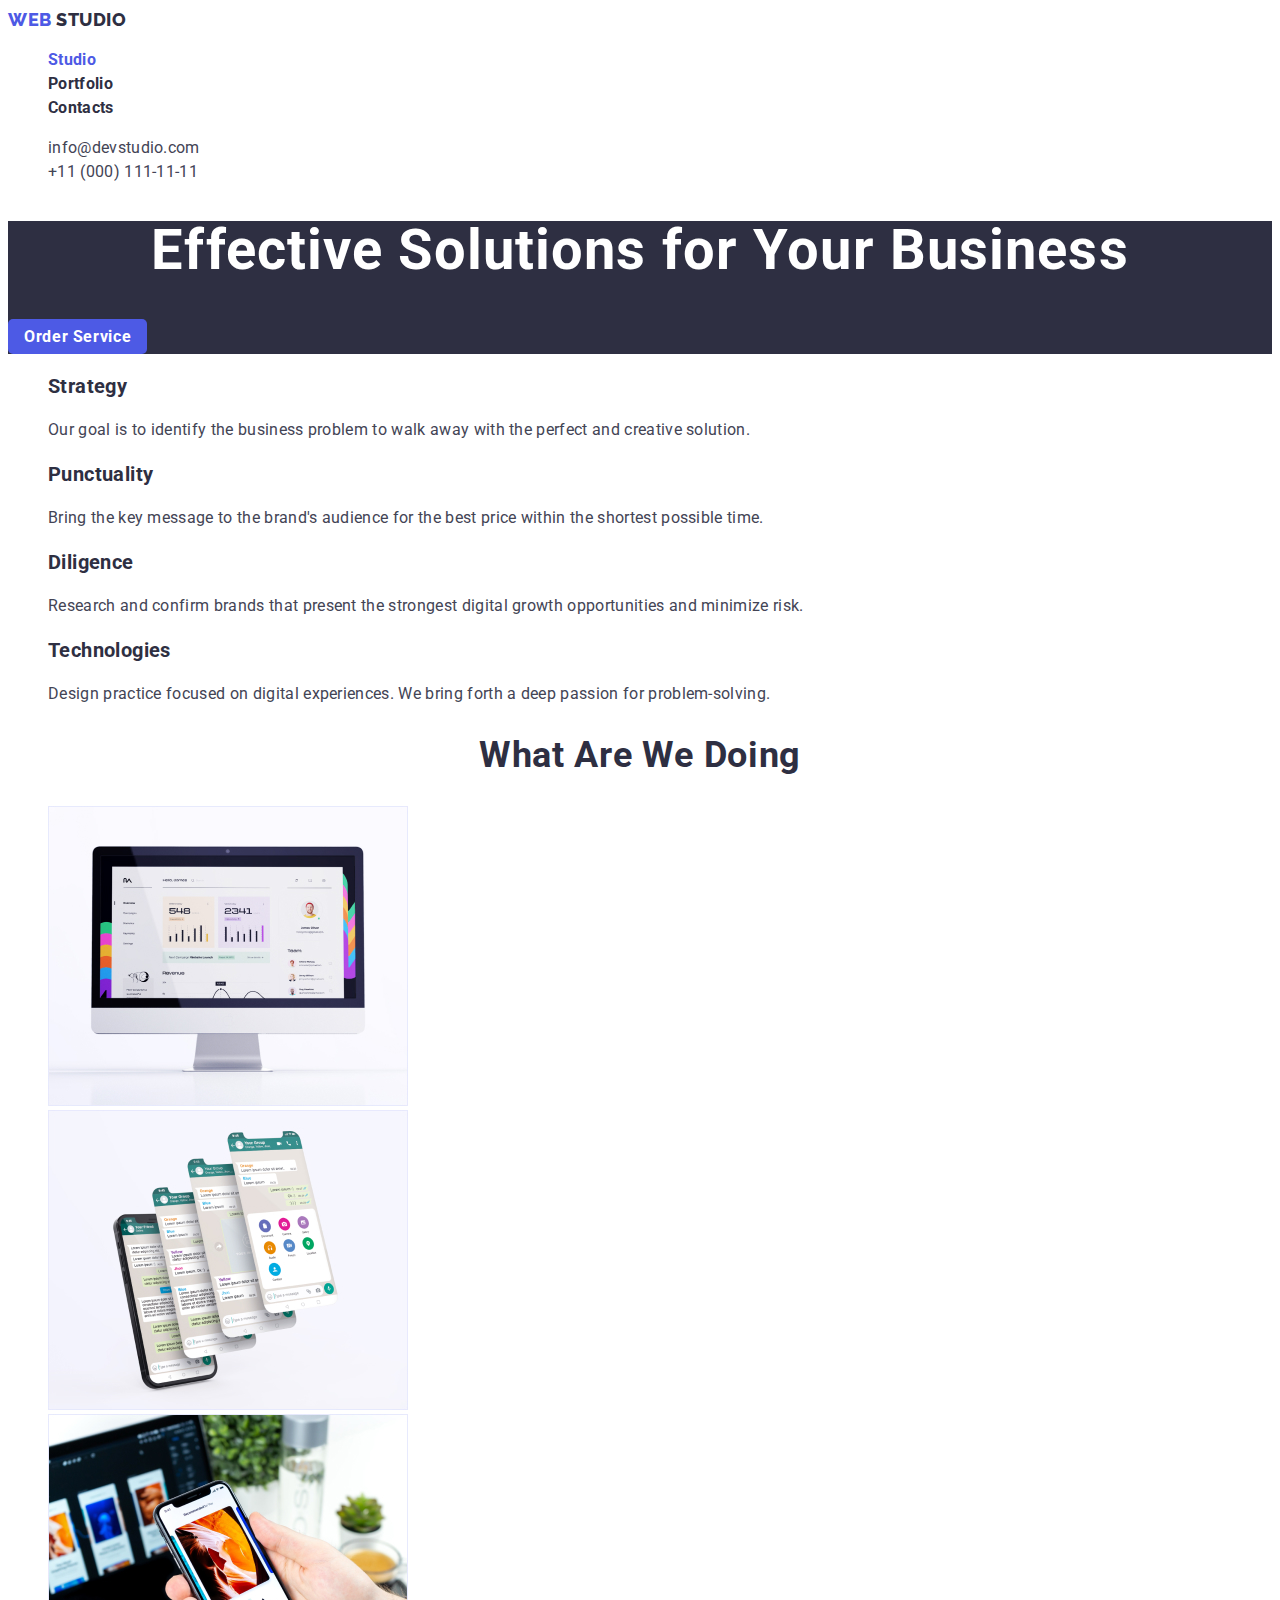
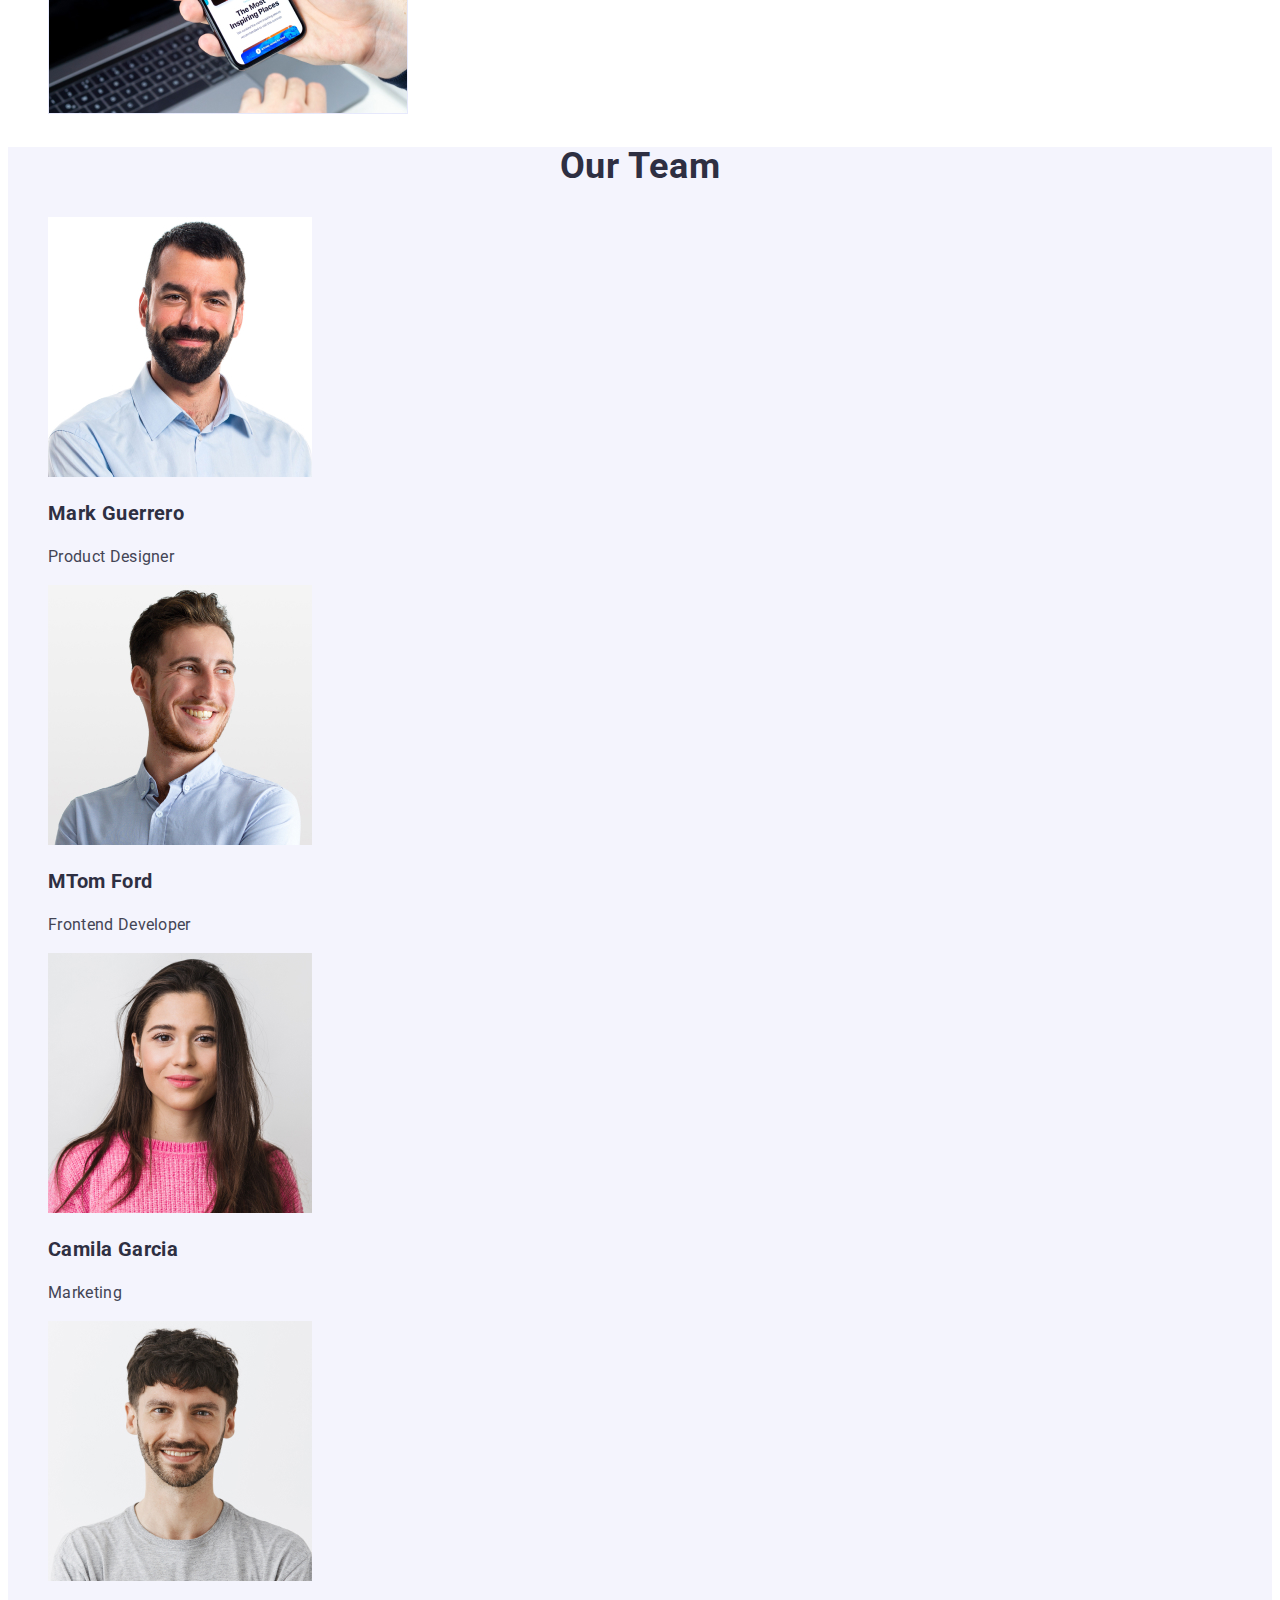
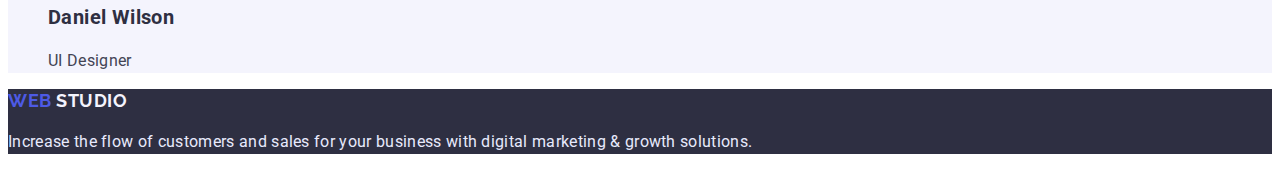
<file: index.html>
<!DOCTYPE html>
<html lang="en">
	<head>
		<meta charset="UTF-8" />
		<meta http-equiv="X-UA-Compatible" content="IE=edge" />
		<meta name="viewport" content="width=device-width, initial-scale=1.0" />
		<title>Web Studio</title>
		<link rel="preconnect" href="https://fonts.googleapis.com" />
		<link rel="preconnect" href="https://fonts.gstatic.com" crossorigin />
		<link
			href="https://fonts.googleapis.com/css2?family=Raleway:wght@800&family=Roboto:wght@400;500;700;900&display=swap"
			rel="stylesheet"
		/>
		<link rel="stylesheet" href="./css/styles.css" />
	</head>
	<body>
		<!-- Шапка страницы -->
		<header>
			<nav>
				<a class="logo" href="./index.html">
					<span class="logo-blue">web</span>
					studio
				</a>
				<!-- Навигация на другие страницы -->
				<ul class="site-nav list">
					<li><a href="./index.html" class="link-current">Studio</a></li>
					<li><a href="./portfolio.html" class="link">Portfolio</a></li>
					<li><a href="" class="link">Contacts</a></li>
				</ul>
			</nav>
			<!-- Контакты -->
			<ul class="auth-nav list">
				<li><a href="mailto:info@devstudio.com">info@devstudio.com</a></li>
				<li><a href="tel:+110001111111">+11 (000) 111-11-11</a></li>
			</ul>
		</header>
		<!-- Основная информация -->
		<main>
			<!-- Hero -->
			<section class="hero">
				<h1 class="hero-title">Effective Solutions for Your Business</h1>
				<button class="button" type="button">Order Service</button>
			</section>
			<section class="section">
				<h2 class="section-title-hidden">Our advantages</h2>
				<ul class="advantages-list list">
					<li>
						<h3 class="title">Strategy</h3>
						<p>Our goal is to identify the business problem to walk away with the perfect and creative solution.</p>
					</li>
					<li>
						<h3 class="title">Punctuality</h3>
						<p>Bring the key message to the brand's audience for the best price within the shortest possible time.</p>
					</li>
					<li>
						<h3 class="title">Diligence</h3>
						<p>
							Research and confirm brands that present the strongest digital growth opportunities and minimize risk.
						</p>
					</li>
					<li>
						<h3 class="title">Technologies</h3>
						<p>Design practice focused on digital experiences. We bring forth a deep passion for problem-solving.</p>
					</li>
				</ul>
			</section>
			<section class="section">
				<h2 class="section-title">What are we doing</h2>
				<ul class="list">
					<li><img src="./image/pc.jpg" alt="personal computer" width="360" /></li>
					<li><img src="./image/mob.jpg" alt="mobile phone" width="360" /></li>
					<li><img src="./image/handmob.jpg" alt="phone in hand" width="360" /></li>
				</ul>
			</section>
			<section class="section-secondary">
				<h2 class="section-title">Our Team</h2>
				<ul class="list">
					<li>
						<img src="./image/mark.jpg" alt="Mark Guerrero" width="264" />
						<h3 class="title">Mark Guerrero</h3>
						<p>Product Designer</p>
					</li>
					<li>
						<img src="./image/tom.jpg" alt="Tom Ford" width="264" />
						<h3 class="title">MTom Ford</h3>
						<p>Frontend Developer</p>
					</li>
					<li>
						<img src="./image/Camila.jpg" alt="Camila Garcia" width="264" />
						<h3 class="title">Camila Garcia</h3>
						<p>Marketing</p>
					</li>
					<li>
						<img src="./image/Daniel.jpg" alt="Daniel Wilson" width="264" />
						<h3 class="title">Daniel Wilson</h3>
						<p>UI Designer</p>
					</li>
				</ul>
			</section>
		</main>
		<footer class="footer">
			<a class="logo" href="./index.html">
				<span class="logo-blue">web</span>
				studio
			</a>
			<p class="text">
				Increase the flow of customers and sales for your business with digital marketing & growth solutions.
			</p>
		</footer>
	</body>
</html>
</file>
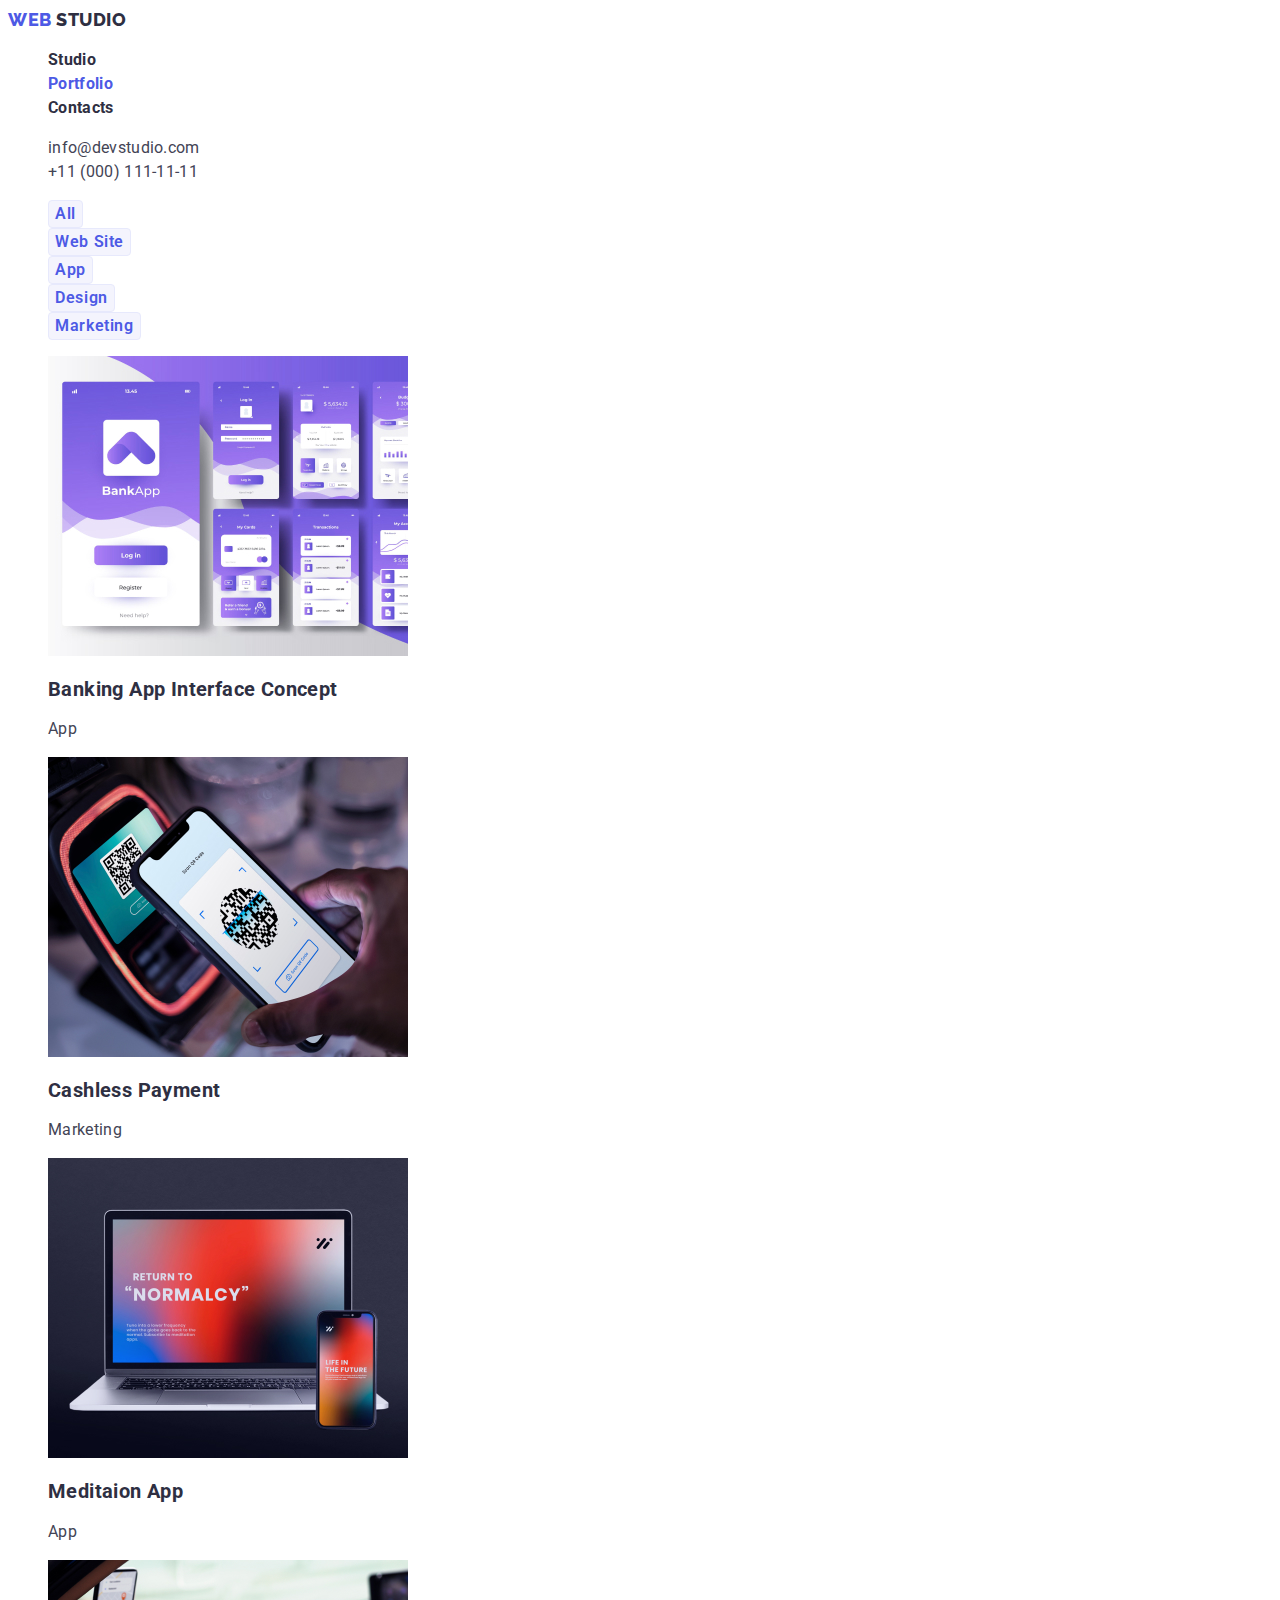
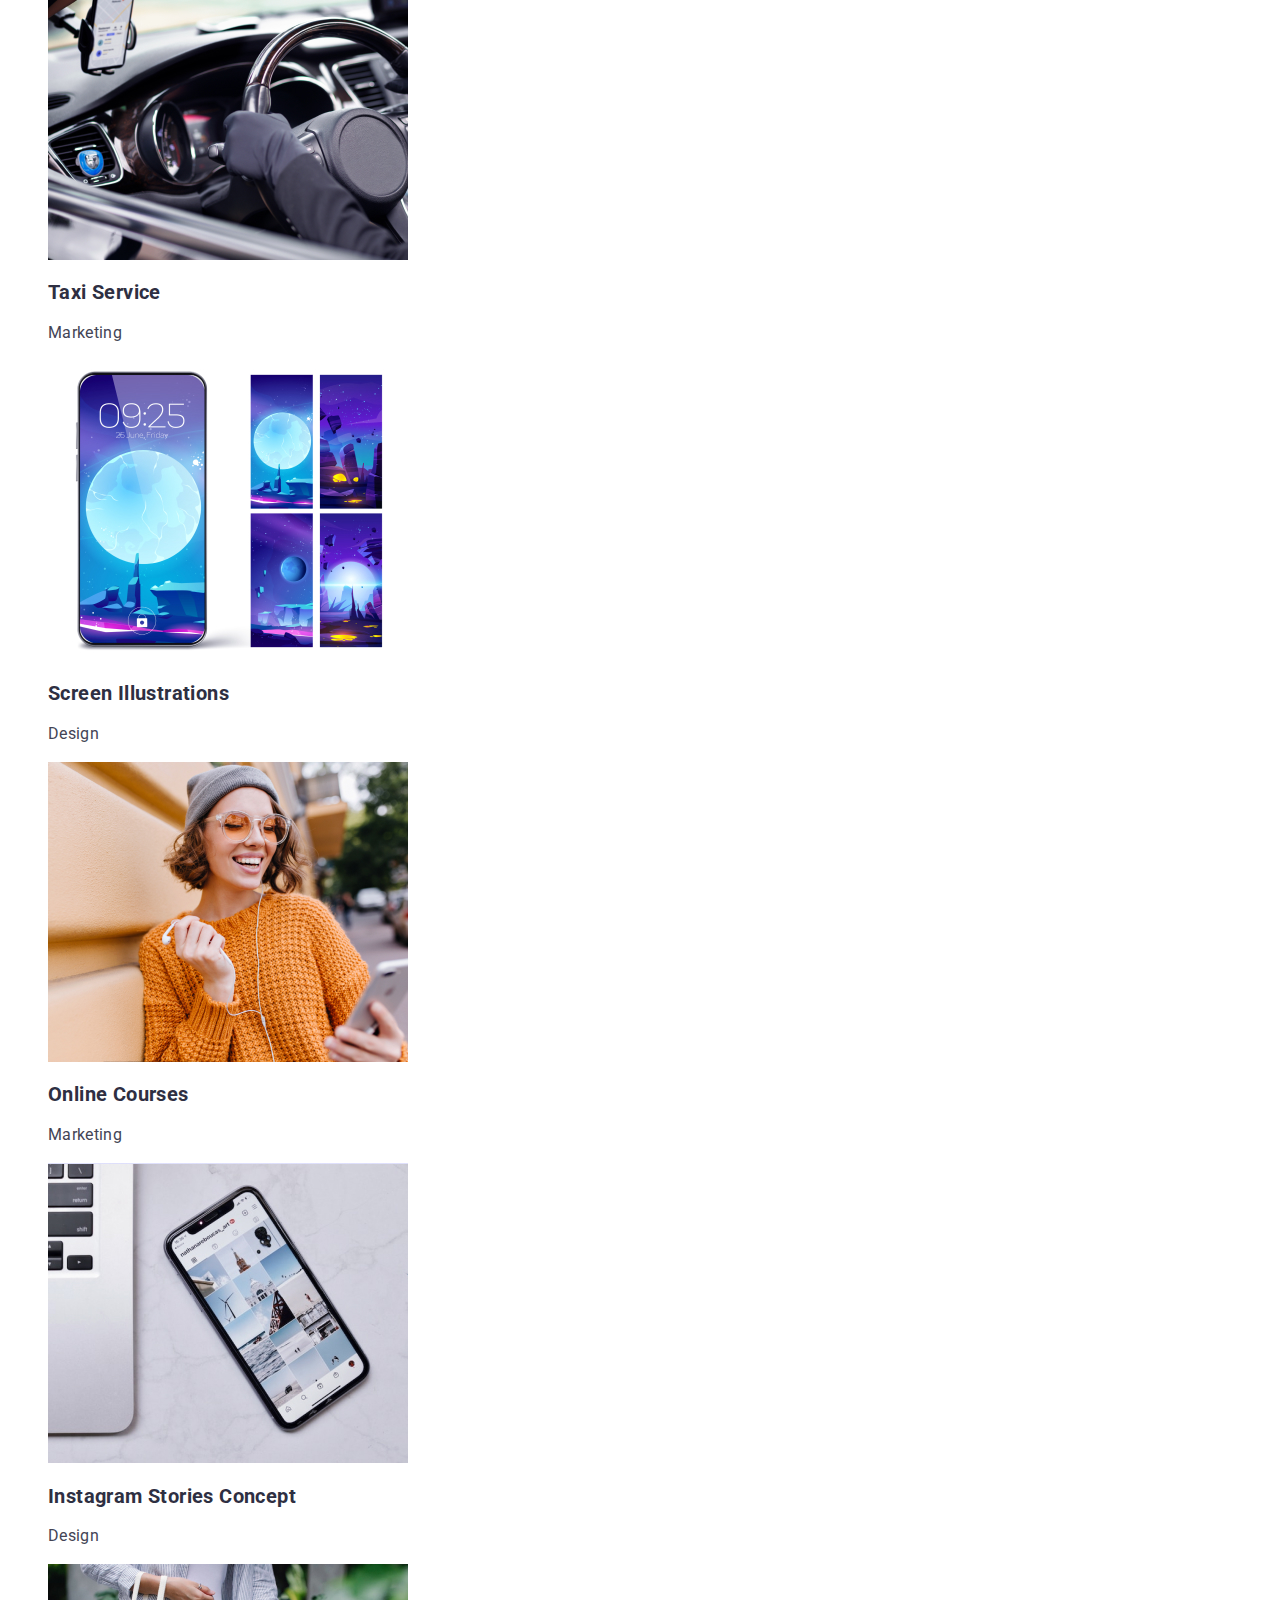
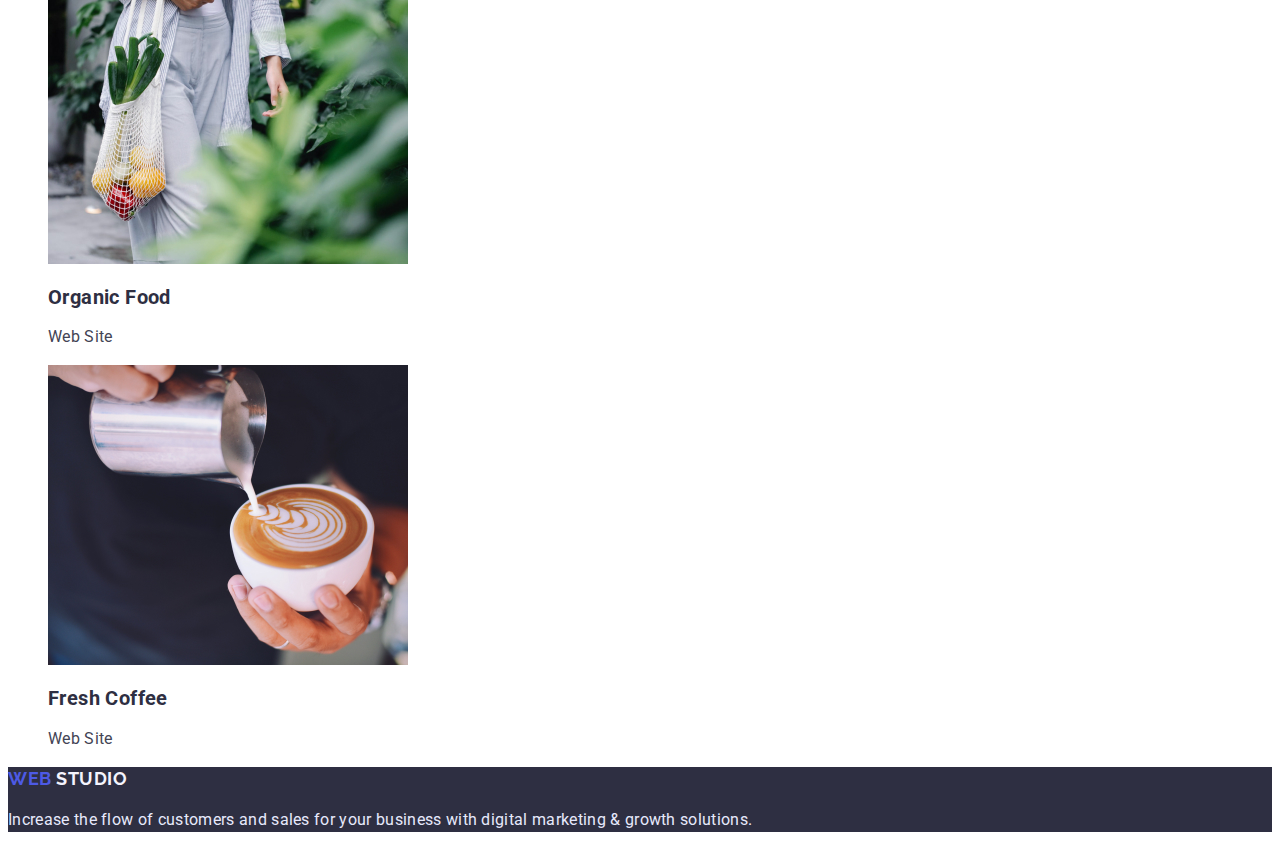
<file: portfolio.html>
<!DOCTYPE html>
<html lang="en">
	<head>
		<meta charset="UTF-8" />
		<meta http-equiv="X-UA-Compatible" content="IE=edge" />
		<meta name="viewport" content="width=device-width, initial-scale=1.0" />
		<title>Portfolio</title>
		<link rel="preconnect" href="https://fonts.googleapis.com" />
		<link rel="preconnect" href="https://fonts.gstatic.com" crossorigin />
		<link
			href="https://fonts.googleapis.com/css2?family=Raleway:wght@800&family=Roboto:wght@400;500;700;900&display=swap"
			rel="stylesheet"
		/>
		<link rel="stylesheet" href="./css/styles.css" />
	</head>
	<body>
		<!-- Шапка страницы -->
		<header>
			<nav>
				<a class="logo" href="./index.html">
					<span class="logo-blue">web</span>
					studio
				</a>
				<!-- Навигация на другие страницы -->
				<ul class="site-nav list">
					<li><a href="./index.html" class="link">Studio</a></li>
					<li><a href="./portfolio.html" class="link-current">Portfolio</a></li>
					<li><a href="" class="link">Contacts</a></li>
				</ul>
			</nav>
			<!-- Контакты -->
			<ul class="auth-nav list">
				<li><a href="mailto:info@devstudio.com">info@devstudio.com</a></li>
				<li><a href="tel:+110001111111">+11 (000) 111-11-11</a></li>
			</ul>
		</header>
		<!-- Основная информация -->
		<main>
			<h1 class="hidden">Portfolio</h1>
			<!-- Фильтр -->
			<section class="section">				
				<ul class="filter list">
					<li><button class="port-button" type="button">All</button></li>
					<li><button class="port-button" type="button">Web Site</button></li>
					<li><button class="port-button" type="button">App</button></li>
					<li><button class="port-button" type="button">Design</button></li>
					<li><button class="port-button" type="button">Marketing</button></li>
				</ul>
				<ul class="work list">
					<li>
						<img src="./image/app1.jpg" alt="Banking App" width="360" />
						<h2 class="title">Banking App Interface Concept</h2>
						<p>App</p>
					</li>
					<li>
						<img src="./image/marketing2.jpg" alt="Cashless Payment" width="360" />
						<h2 class="title">Cashless Payment</h2>
						<p>Marketing</p>
					</li>
					<li>
						<img src="./image/app3.jpg" alt="Meditaion App" width="360" />
						<h2 class="title">Meditaion App</h2>
						<p>App</p>
					</li>
					<li>
						<img src="./image/marketing4.jpg" alt="Taxi Service" width="360" />
						<h2 class="title">Taxi Service</h2>
						<p>Marketing</p>
					</li>
					<li>
						<img src="./image/design5.jpg" alt="Screen Illustrations" width="360" />
						<h2 class="title">Screen Illustrations</h2>
						<p>Design</p>
					</li>
					<li>
						<img src="./image/marketing6.jpg" alt="Online Courses" width="360" />
						<h2 class="title">Online Courses</h2>
						<p>Marketing</p>
					</li>
					<li>
						<img src="./image/design7.jpg" alt="Instagram Stories Concept" width="360" />
						<h2 class="title">Instagram Stories Concept</h2>
						<p>Design</p>
					</li>
					<li>
						<img src="./image/web8.jpg" alt="Organic Food" width="360" />
						<h2 class="title">Organic Food</h2>
						<p>Web Site</p>
					</li>
					<li>
						<img src="./image/web9.jpg" alt="Fresh Coffee" width="360" />
						<h2 class="title">Fresh Coffee</h2>
						<p>Web Site</p>
					</li>
				</ul>
			</section>
		</main>
		<footer class="footer">
			<a class="logo" href="./index.html">
				<span class="logo-blue">web</span>
				studio
			</a>
			<p class="text">
				Increase the flow of customers and sales for your business with digital marketing & growth solutions.
			</p>
		</footer>
	</body>
</html>
</file>
<file: css/styles.css>
:root {
	--background-footer-color: #2e2f42;
	--background-primary-color: #ffffff;
	--background-secondary-color: #f4f4fd;
	--title-text-color: #2e2f42;
	--primary-text-color: #434455;
	--accent-color: #e7e9fc;
	--primary-brand-click: #4d5ae5;
}

.hidden,
.section-title-hidden {
	position: absolute;
	width: 1px;
	height: 1px;
	margin: -1px;
	border: 0;
	padding: 0;
	white-space: nowrap;
	clip-path: inset(100%);
	clip: rect(0 0 0 0);
	overflow: hidden;
}

body {
	background-color: var(--background-primary-color);
	color: var(--primary-text-color);
	font-family: Roboto, serif;
	font-size: 16px;
	letter-spacing: 0.02em;
}

p {
	line-height: 1.5;
}

nav .logo {
	text-decoration: none;
	text-transform: uppercase;
	color: #2e2f42;
	font-family: "Raleway";
	font-style: normal;
	font-weight: 800;
	font-size: 18px;
	line-height: 1.33;
	letter-spacing: 0.03em;
}
nav .logo-blue {
	color: #4d5ae5;
}
.link-current {
	color: #4d5ae5;
}

.list {
	list-style: none;
}
/* Site nav */
.site-nav .link {
	color: #2e2f42;
}
.site-nav .link:hover,
.site-nav .link:focus {
	color: #4d5ae5;
}
.site-nav .link:active {
	color: var(--primary-brand-click);
}
.site-nav a {
	text-decoration: none;
	font-weight: 700;
	font-size: 16px;
	line-height: 1.5;
	letter-spacing: 0.02em;
}
.auth-nav a {
	text-decoration: none;
	color: rgba(67, 68, 85, 1);
	font-weight: 400;
	font-size: 16px;
	line-height: 1.5;
	letter-spacing: 0.02em;
}
.auth-nav a:hover,
.auth-nav a:focus {
	color: #4d5ae5;
}
/* Hero */
.hero {
	background-color: var(--background-footer-color);
}
.hero-title {
	color: #ffffff;
	font-weight: 700;
	font-size: 56px;
	line-height: 1.07;
	text-align: center;
	letter-spacing: 0.02em;
}
.button {
	cursor: pointer;
	appearance: none;
	border: 0;
	border-radius: 5px;
	color: #fff;
	padding: 8px 16px;
	background-color: #4d5ae5;
	font-family: "Roboto";
	font-weight: 700;
	font-size: 16px;
	line-height: 1.19;
	display: flex;
	align-items: center;
	letter-spacing: 0.04em;
}
.button:hover {
	cursor: pointer;
	appearance: none;
	border: 0;
	border-radius: 5px;
	color: #fff;
	padding: 8px 16px;
	font-size: 16px;
	background-color: #404bbf;
	box-shadow: 0px 1px 6px rgba(46, 47, 66, 0.08), 0px 1px 1px rgba(46, 47, 66, 0.16), 0px 2px 1px rgba(46, 47, 66, 0.08);
	border-radius: 4px;
}
.button:focus {
	cursor: pointer;
	appearance: none;
	border: 0;
	border-radius: 5px;
	color: #fff;
	padding: 8px 16px;
	font-size: 16px;
	background-color: #404bbf;
	box-shadow: 0px 4px 4px rgba(0, 0, 0, 0.15);
	border-radius: 4px;
}

/* Section */

.section .title,
.section-secondary .title {
	color: var(--title-text-color);
	font-weight: 700;
	font-size: 20px;
	line-height: 1.2;
	letter-spacing: 0.02em;
}
.section-title {
	color: var(--title-text-color);
	font-size: 36px;
	line-height: 1.11;
	text-align: center;
	letter-spacing: 0.02em;
	text-transform: capitalize;
}
.section-secondary {
	background-color: #f4f4fd;
}

/* Advantages */
.advantages-list .title {
	color: var(--title-text-color);
}

/* Footer */
.footer {
	background-color: var(--background-footer-color);
	font-size: 16px;
	line-height: 1.5;
	letter-spacing: 0.02em;
}

.footer .text {
	color: #e7e9fc;
}
footer .logo {
	text-decoration: none;
	text-transform: uppercase;
	color: #f4f4fd;
	font-family: "Raleway";
	font-style: normal;
	font-weight: 700;
	font-size: 18px;
	line-height: 1.33;
	letter-spacing: 0.03em;
}
footer .logo-blue {
	color: #4d5ae5;
}

/* Portfolio styles */

.port-button {
	color: #4d5ae5;
	background-color: #f4f4fd;
	font-family: 'Roboto';
	font-weight: 600;
	font-size: 16px;
	line-height: 1.5;
	letter-spacing: 0.04em;
	border: 1px solid #e7e9fc;
	border-radius: 4px;
	cursor: pointer;
}
.port-button:hover,
.port-button:focus {
	color: #ffffff;
	background-color: #4d5ae5;
	box-shadow: 0px 3px 1px rgba(0, 0, 0, 0.1), 0px 2px 1px rgba(0, 0, 0, 0.08), 0px 2px 2px rgba(0, 0, 0, 0.12);
}
</file>
